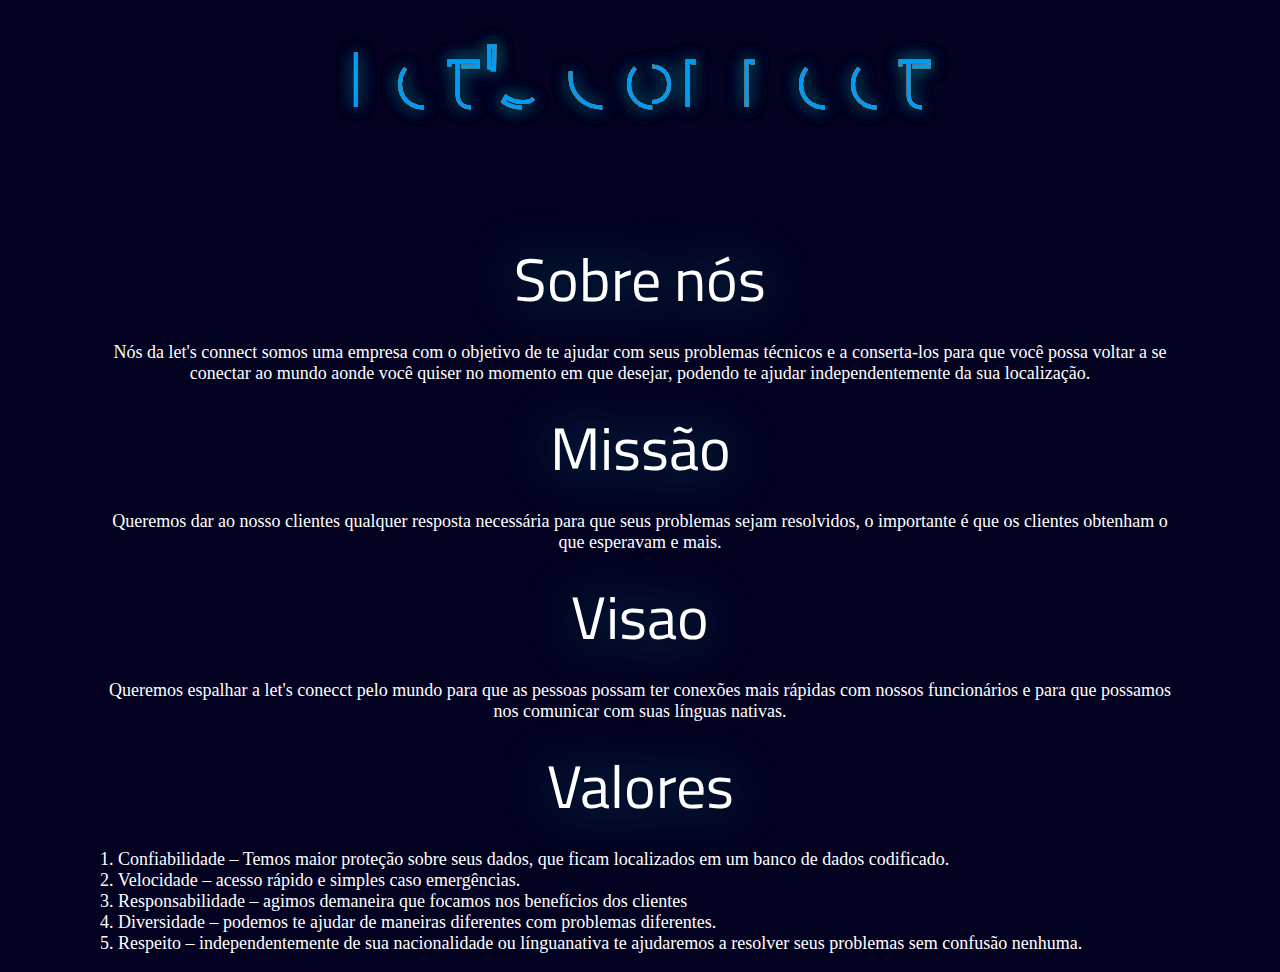
<file: content/pages/Home.html>
<!DOCTYPE html>
<html lang="en">
  <head>
    <meta charset="UTF-8" />
    <meta http-equiv="X-UA-Compatible" content="IE=edge" />
    <meta name="viewport" content="width=device-width, initial-scale=1.0" />
    <link rel="stylesheet" href="/content/css/AboutUS.css" />
    <title>About us</title>
  </head>
  <body>
    <svg viewBox="0 0 960 100">
      <symbol id="s-text">
        <text text-anchor="middle" x="50%" y="80%">
          <a href="#" class="logo">Let's Connect</a>
        </text>
      </symbol>
      <g class="g-ants">
        <use xlink:href="#s-text" class="text-copy"></use>
        <use xlink:href="#s-text" class="text-copy"></use>
        <use xlink:href="#s-text" class="text-copy"></use>
        <use xlink:href="#s-text" class="text-copy"></use>
        <use xlink:href="#s-text" class="text-copy"></use>
        <use xlink:href="#s-text" class="text-copy"></use>
        <use xlink:href="#s-text" class="text-copy"></use>
      </g>
    </svg>
    <main>
      <div class="About_us">
        <div>
          <label for="" class="subtitle">Sobre nós</label>
          <p>
            Nós da let's connect somos uma empresa com o objetivo de te ajudar
            com seus problemas técnicos e a conserta-los para que você possa
            voltar a se conectar ao mundo aonde você quiser no momento em que
            desejar, podendo te ajudar independentemente da sua localização.
          </p>
          <label class="subtitle">Missão</label>
          <p>
            Queremos dar ao nosso clientes qualquer resposta necessária para que
            seus problemas sejam resolvidos, o importante é que os clientes
            obtenham o que esperavam e mais.
          </p>
          <label class="subtitle">Visao</label>
          <p>
            Queremos espalhar a let's conecct pelo mundo para que as pessoas
            possam ter conexões mais rápidas com nossos funcionários e para que
            possamos nos comunicar com suas línguas nativas.
          </p>
          <label class="subtitle">Valores</label>
          <p class="valores">
            1. Confiabilidade – Temos maior proteção sobre seus dados, que ficam localizados em um banco de dados codificado.<br>
            2. Velocidade – acesso rápido e simples caso emergências.<br> 
            3. Responsabilidade – agimos demaneira que focamos nos benefícios dos clientes <br> 
            4. Diversidade – podemos te ajudar de maneiras diferentes com problemas diferentes.<br>
            5. Respeito – independentemente de sua nacionalidade ou línguanativa te ajudaremos a resolver seus problemas sem confusão nenhuma.
          </p>
        </div>
      </div>
    </main>
  </body>
</html>
</file>
<file: content/css/AboutUS.css>
@import url(https://fonts.googleapis.com/css?family=Montserrat);
@import url('https://fonts.googleapis.com/css2?family=Titillium+Web&display=swap');

html {
  padding: 0;
  margin: 0;
}
body {
  background: #030321;
  font-family: Arial;
}
p{
  font-family: "Times New Roman";
  font-size: large;
  text-align: center;
}
.valores{
  text-align: left;
}
.logo{
  filter: drop-shadow(0 0 0.1em rgba(9, 89, 109, 0.356));
}
.subtitle{
  font: 60px bold;
  filter: drop-shadow(0 0 0.4em rgba(1, 110, 138, 0.692));
  font-family: 'Titillium Web';
}
svg {
  display: block;
  font: 6.5em 'Montserrat';
  width: 100%;
  height: auto;
}

.text-copy {
  fill: none;
  stroke: white;
  stroke-dasharray: 6% 29%;
  stroke-width: 3px;
  stroke-dashoffset: 0%;
  animation: stroke-offset 5.5s infinite linear;
  z-index: 10;
}

.text-copy:nth-child(1) {
  stroke: #4d163d;
  animation-delay: -1;
}

.text-copy:nth-child(2) {
  stroke: #840037;
  animation-delay: -2s;
}

.text-copy:nth-child(3) {
  stroke: #bd0034;
  animation-delay: -3s;
}

.text-copy:nth-child(4) {
  stroke: #bd0034;
  animation-delay: -4s;
}

.text-copy:nth-child(5) {
  stroke: #fdb731;
  animation-delay: -5s;
}
.text-copy:nth-child(6) {
  stroke: #866424;
  animation-delay: -5s;
}
.text-copy:nth-child(7) {
  stroke: #009bf5;
  animation-delay: -5s;
}
.text-copy:nth-child(8) {
  stroke: #8f16be;
  animation-delay: -5s;
}

@keyframes stroke-offset {
  100% {
    stroke-dashoffset: -35%;
  }
}
.About_us {
  font-size: 20px;
  padding-left: 5em;
  padding-right: 5em;
  text-align: center;
  justify-content: center;
  color: White;
  padding-top: 10rem;
  font-family: "Times New Roman";
}

/* Parte para a nav bar */
html,
body {
  margin: 0;
  padding: 0;
  box-sizing: border-box;
  font-family: "Quicksand", sans-serif;
  font-size: 62.5%;
  font-size: 10px;
}
/*-- Inspiration taken from abdo steif -->
/* --> https://codepen.io/abdosteif/pen/bRoyMb?editors=1100*/

/* Navbar section */

.nav {
  width: 100%;
  height: 65px;
  position: fixed;
  line-height: 65px;
  text-align: center;
}

.nav div.logo {
  float: left;
  width: auto;
  height: auto;
}

.nav div.logo a {
  text-decoration: none;
  color: #fff;
  font-size: 2.5rem;
}

.nav div.logo a:hover {
  color: #00e676;
}

.nav div.main_list {
  height: 65px;
  float: right;
}

.nav div.main_list ul {
  width: 100%;
  height: 65px;
  display: flex;
  list-style: none;
  margin: 0;
  padding: 0;
}

.nav div.main_list ul li {
  width: auto;
  height: 65px;
  padding: 0;
  padding-right: 3rem;
}

.nav div.main_list ul li a {
  text-decoration: none;
  color: #fff;
  line-height: 65px;
  font-size: 2.4rem;
}

.nav div.main_list ul li a:hover {
  color: #00e676;
}
.navTrigger {
  display: none;
}

.nav {
  -webkit-transition: all 0.4s ease;
  transition: all 0.4s ease;
}

/* Media qurey section */

@media screen and (min-width: 768px) and (max-width: 1024px) {
  .container {
    margin: 0;
  }
}

@media screen and (max-width: 768px) {
  .navTrigger {
    display: block;
  }
  .nav div.logo {
    margin-left: 15px;
  }
  .nav div.main_list {
    width: 100%;
    height: 0;
    overflow: hidden;
  }
  .nav div.show_list {
    height: auto;
    display: none;
  }
  .nav div.main_list ul {
    flex-direction: column;
    width: 100%;
    height: 100vh;
    right: 0;
    left: 0;
    bottom: 0;
    background-color: #111;
    /*same background color of navbar*/
    background-position: center top;
  }
  .nav div.main_list ul li {
    width: 100%;
    text-align: right;
  }
  .nav div.main_list ul li a {
    text-align: center;
    width: 100%;
    font-size: 3rem;
    padding: 20px;
  }
  .nav div.media_button {
    display: block;
  }
}
body::-webkit-scrollbar {
  width: 7px;               /* width of the entire scrollbar */
}
body::-webkit-scrollbar-thumb {
  background-color: #264653;    /* color of the scroll thumb */
  border-radius: 2px;       /* roundness of the scroll thumb */
}
</file>
